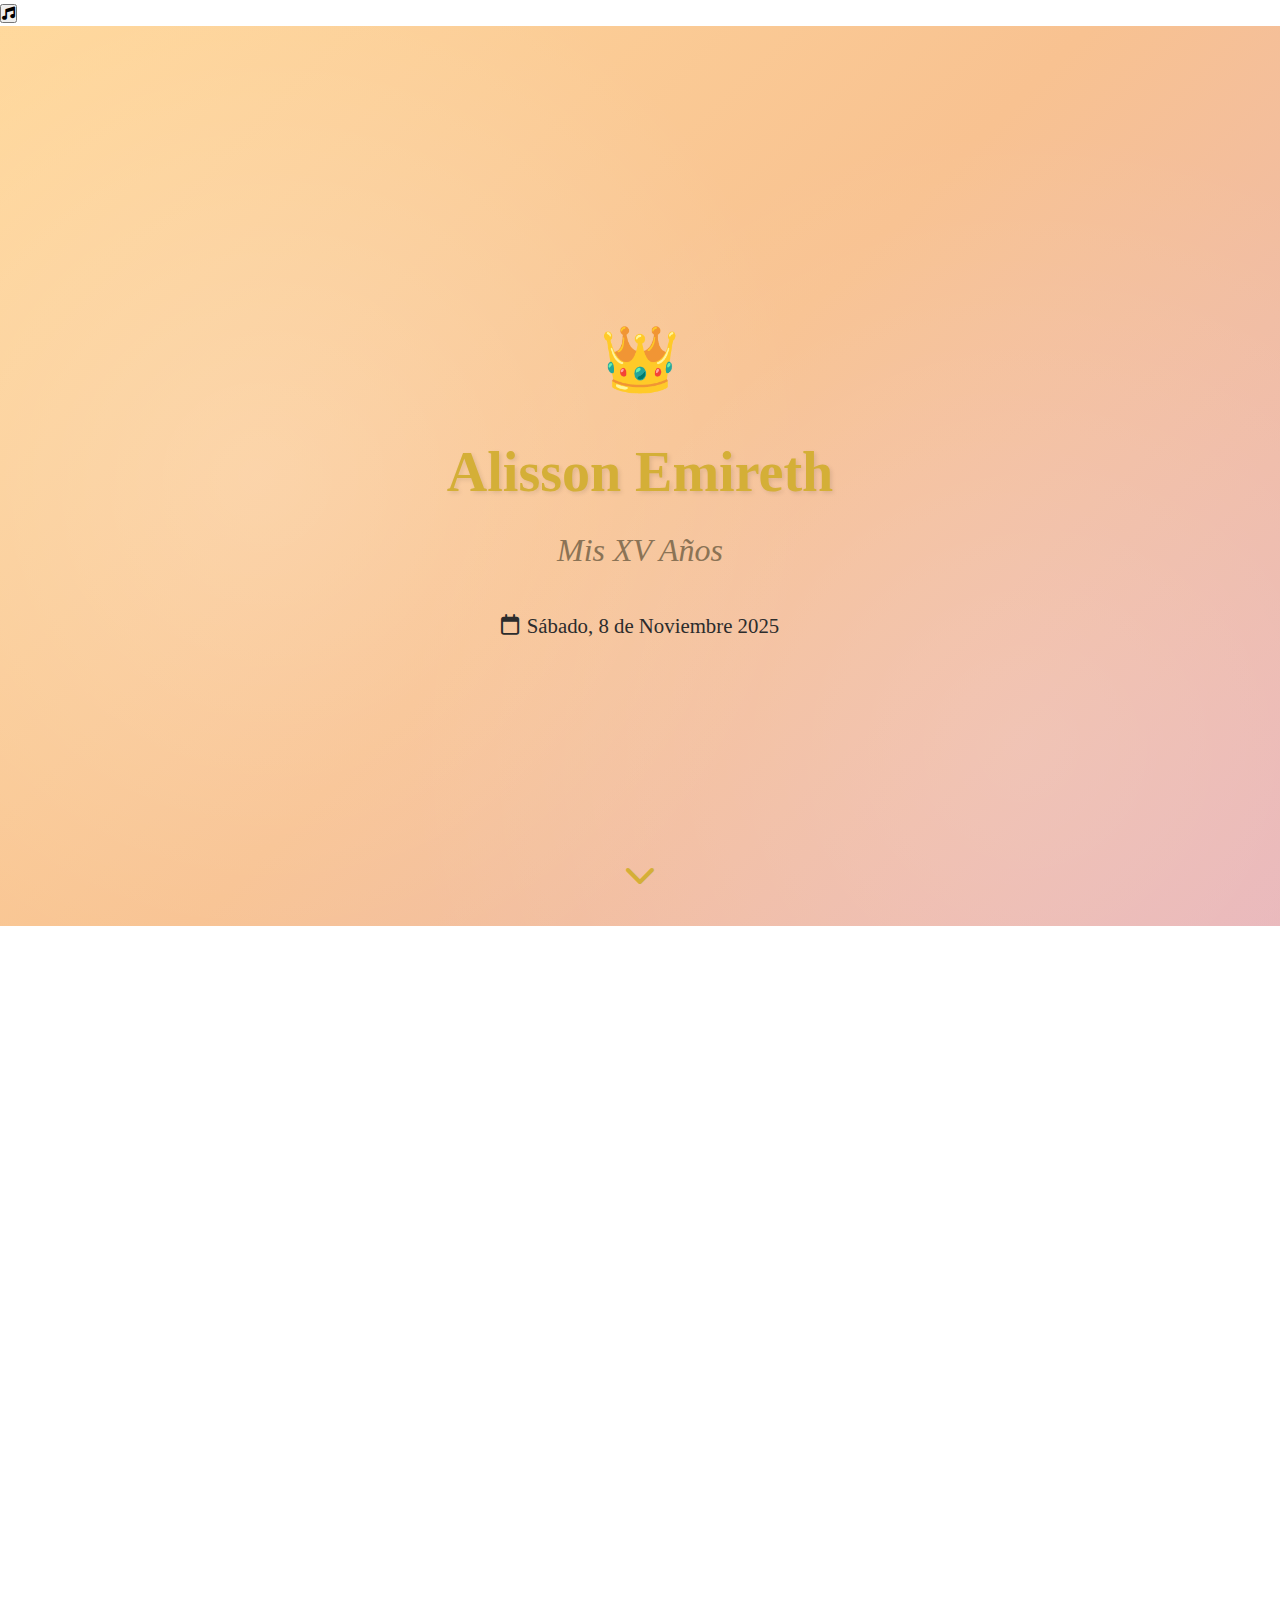
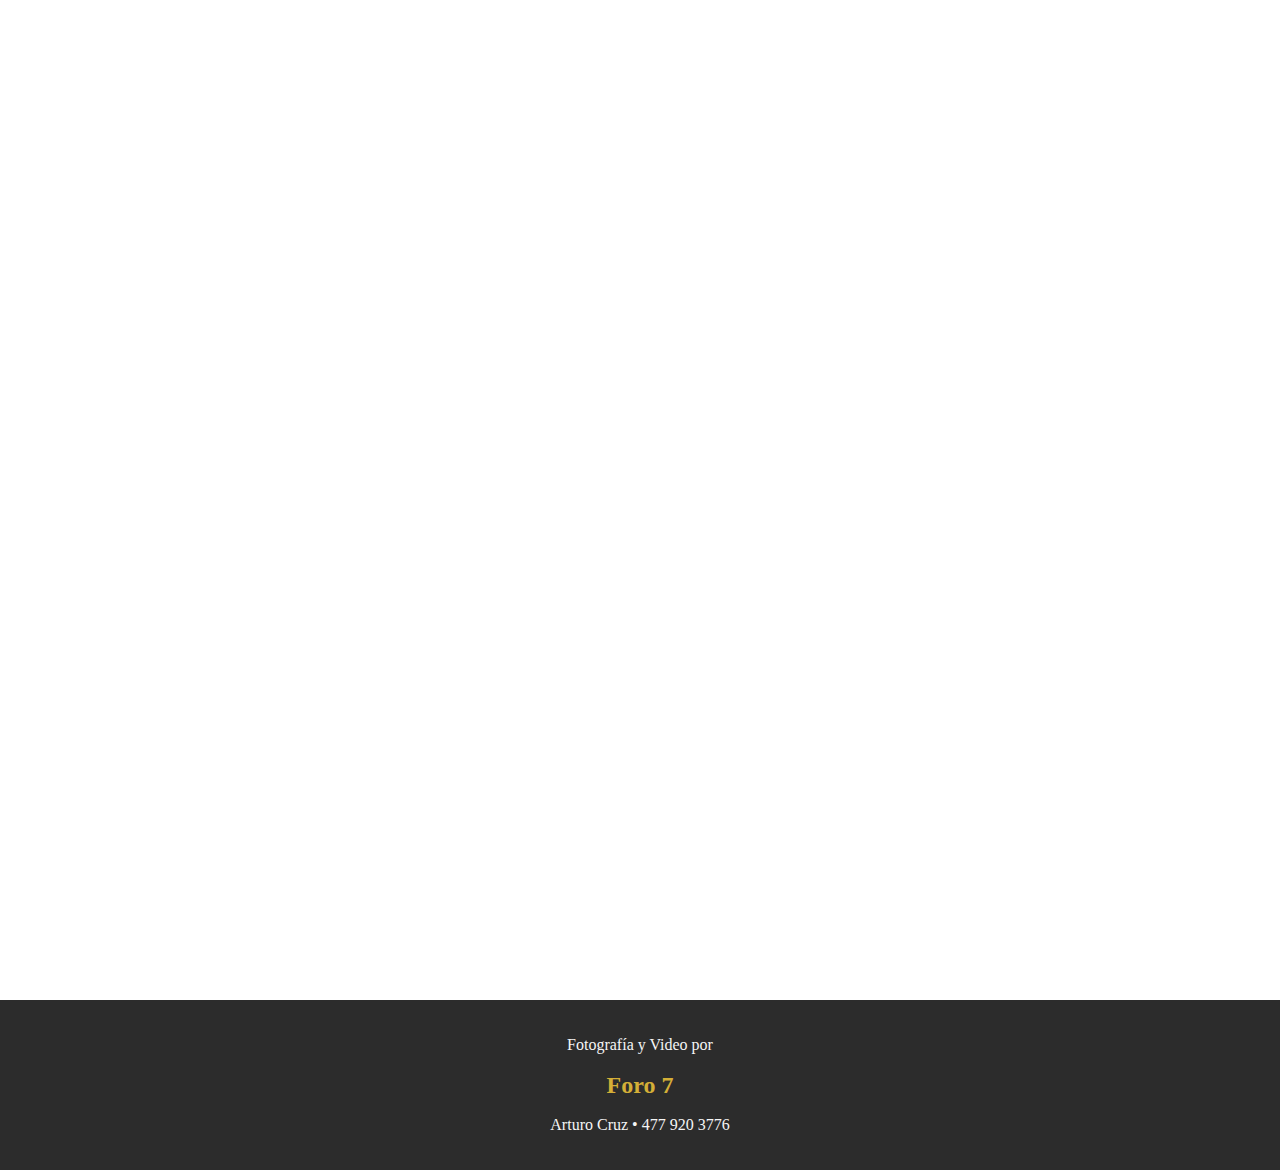
<file: index.html>
<!DOCTYPE html>
<html lang="es">
<head>
    <meta charset="UTF-8">
    <meta name="viewport" content="width=device-width, initial-scale=1.0">
    <title>Mis XV Años - Alisson Emireth</title>
    <link rel="stylesheet" href="styles.css">
    <link rel="stylesheet" href="https://cdnjs.cloudflare.com/ajax/libs/font-awesome/6.0.0/css/all.min.css">
</head>
<body>
    <!-- Reproductor de Música -->
    <audio id="background-music" autoplay loop>
        <source src="musica.mp3" type="audio/mpeg">
    </audio>
    <button id="music-toggle" class="music-toggle" onclick="toggleMusic()">
        <i class="fas fa-music"></i>
    </button>

    <div class="container">
        <!-- Hero Section -->
        <section class="hero">
            <div class="hero-content">
                <div class="crown">👑</div>
                <h1 class="quinceañera-name">Alisson Emireth</h1>
                <p class="subtitle">Mis XV Años</p>
                <div class="date">
                    <i class="far fa-calendar"></i>
                    <span>Sábado, 8 de Noviembre 2025</span>
                </div>
            </div>
            <div class="scroll-indicator">
                <i class="fas fa-chevron-down"></i>
            </div>
        </section>

        <!-- Message Section -->
        <section class="message">
            <div class="content-box">
                <h2>Un Mensaje Especial</h2>
                <div class="message-text">
                    <p>Hoy hace quince años mi madre y abuelos daban gracias a dios por mi llegada.</p>
                    <p>Hoy yo doy gracias por ellos, por cuidarme, aconsejarme y tenerme paciencia.</p>
                    <p>Doy gracias también a toda mi familia por hacer más especial este día.</p>
                    <p class="thanks">GRACIAS 🫂</p>
                </div>
            </div>
        </section>

        <!-- Video Section -->
        <section class="video">
            <div class="content-box">
                <h2>Video Especial</h2>
                <div class="video-container">
                    <iframe
                        src="https://www.youtube.com/embed/mwaeWjgDrpg"
                        title="Video de YouTube"
                        frameborder="0"
                        allow="accelerometer; autoplay; clipboard-write; encrypted-media; gyroscope; picture-in-picture; web-share"
                        allowfullscreen>
                    </iframe>
                </div>
            </div>
        </section>

        <!-- Event Details Section -->
        <section class="events">
            <div class="content-box">
                <h2>Celebración</h2>

                <!-- Misa -->
                <div class="event-card">
                    <div class="event-icon">⛪</div>
                    <h3>Misa de Acción de Gracias</h3>
                    <div class="event-details">
                        <p class="time">
                            <i class="far fa-clock"></i>
                            5:00 PM
                        </p>
                        <p class="location">
                            <i class="fas fa-map-marker-alt"></i>
                            Templo del Sagrado Corazón de Jesús<br>
                            Los Pinos, León
                        </p>
                        <button class="btn-map" onclick="openMap('misa')">
                            <i class="fas fa-directions"></i>
                            Cómo llegar
                        </button>
                    </div>
                </div>

                <!-- Recepción -->
                <div class="event-card">
                    <div class="event-icon">🎉</div>
                    <h3>Recepción</h3>
                    <div class="event-details">
                        <p class="time">
                            <i class="far fa-clock"></i>
                            7:00 PM
                        </p>
                        <p class="location">
                            <i class="fas fa-map-marker-alt"></i>
                            Grand Castillo<br>
                            Avenida La Merced, León
                        </p>
                        <button class="btn-map" onclick="openMap('recepcion')">
                            <i class="fas fa-directions"></i>
                            Cómo llegar
                        </button>
                    </div>
                </div>
            </div>
        </section>

        <!-- Family Section -->
        <section class="family">
            <div class="content-box">
                <h2>Con el Amor de</h2>

                <div class="family-group">
                    <h3>Mi Madre</h3>
                    <p class="family-names">
                        Alma Patricia Flores Castro
                    </p>
                </div>

                <div class="family-group">
                    <h3>Mis Padrinos</h3>
                    <p class="family-names">
                        Erika Guadalupe Flores Castro<br>
                        José Ismael Sánchez Razo
                    </p>
                </div>
            </div>
        </section>

        <!-- Countdown Section -->
        <section class="countdown">
            <div class="content-box">
                <h2>Cuenta Regresiva</h2>
                <div id="countdown" class="countdown-display">
                    <div class="time-unit">
                        <span id="days" class="time-value">00</span>
                        <span class="time-label">Días</span>
                    </div>
                    <div class="time-unit">
                        <span id="hours" class="time-value">00</span>
                        <span class="time-label">Horas</span>
                    </div>
                    <div class="time-unit">
                        <span id="minutes" class="time-value">00</span>
                        <span class="time-label">Minutos</span>
                    </div>
                    <div class="time-unit">
                        <span id="seconds" class="time-value">00</span>
                        <span class="time-label">Segundos</span>
                    </div>
                </div>
            </div>
        </section>

        <!-- RSVP Section -->
        <section class="rsvp">
            <div class="content-box">
                <h2>Confirma tu Asistencia</h2>
                <p>Tu presencia es muy importante para mí</p>
                <a href="https://wa.me/524775878517?text=Hola%20Alma%20Patricia,%20confirmo%20mi%20asistencia%20a%20los%20XV%20años%20de%20Alisson%20Emireth" class="btn-whatsapp" target="_blank">
                    <i class="fab fa-whatsapp"></i>
                    Confirmar por WhatsApp
                </a>
            </div>
        </section>

        <!-- Footer -->
        <footer>
            <p>Fotografía y Video por</p>
            <p class="footer-brand">Foro 7</p>
            <p>Arturo Cruz • 477 920 3776</p>
        </footer>
    </div>

    <script src="script.js"></script>
    <script src="js/visitas.js?v=1"></script>

    <script src="js/rsvp-guest.js"></script>
</body>
</html>
</file>
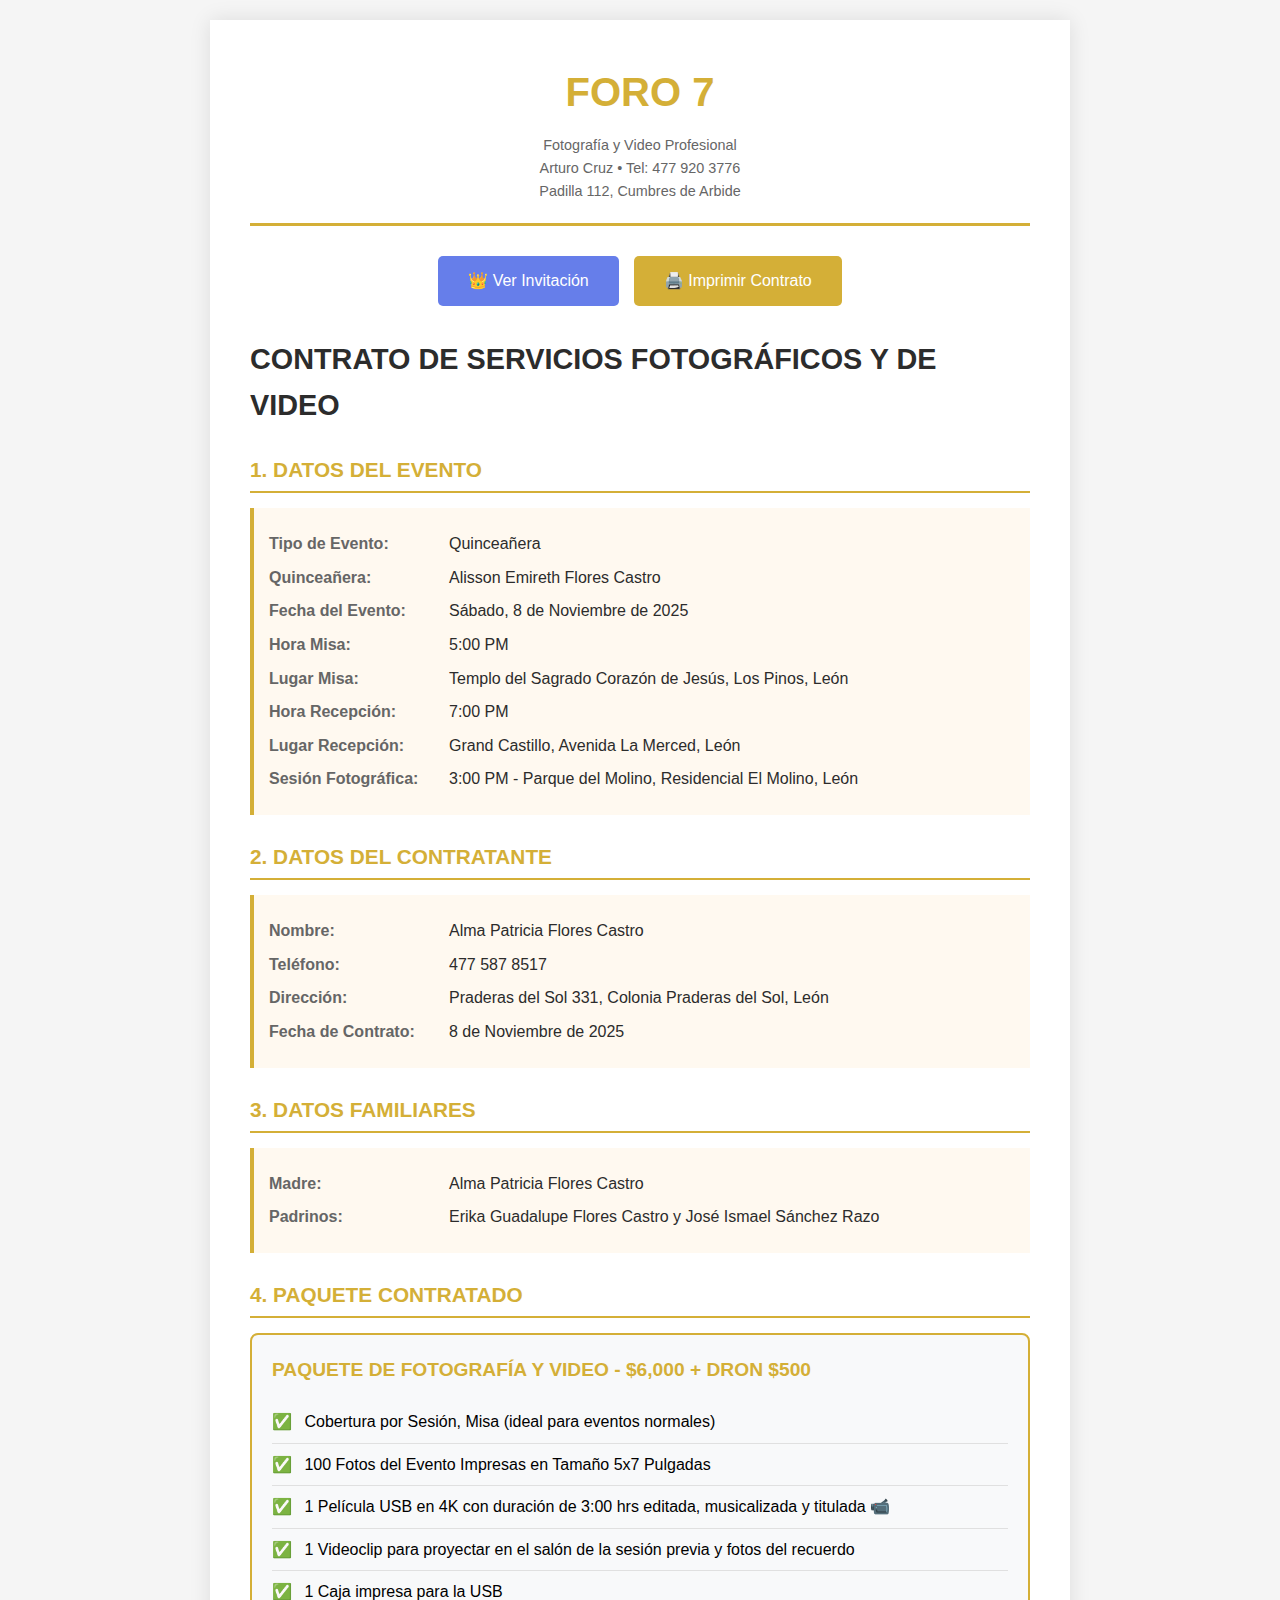
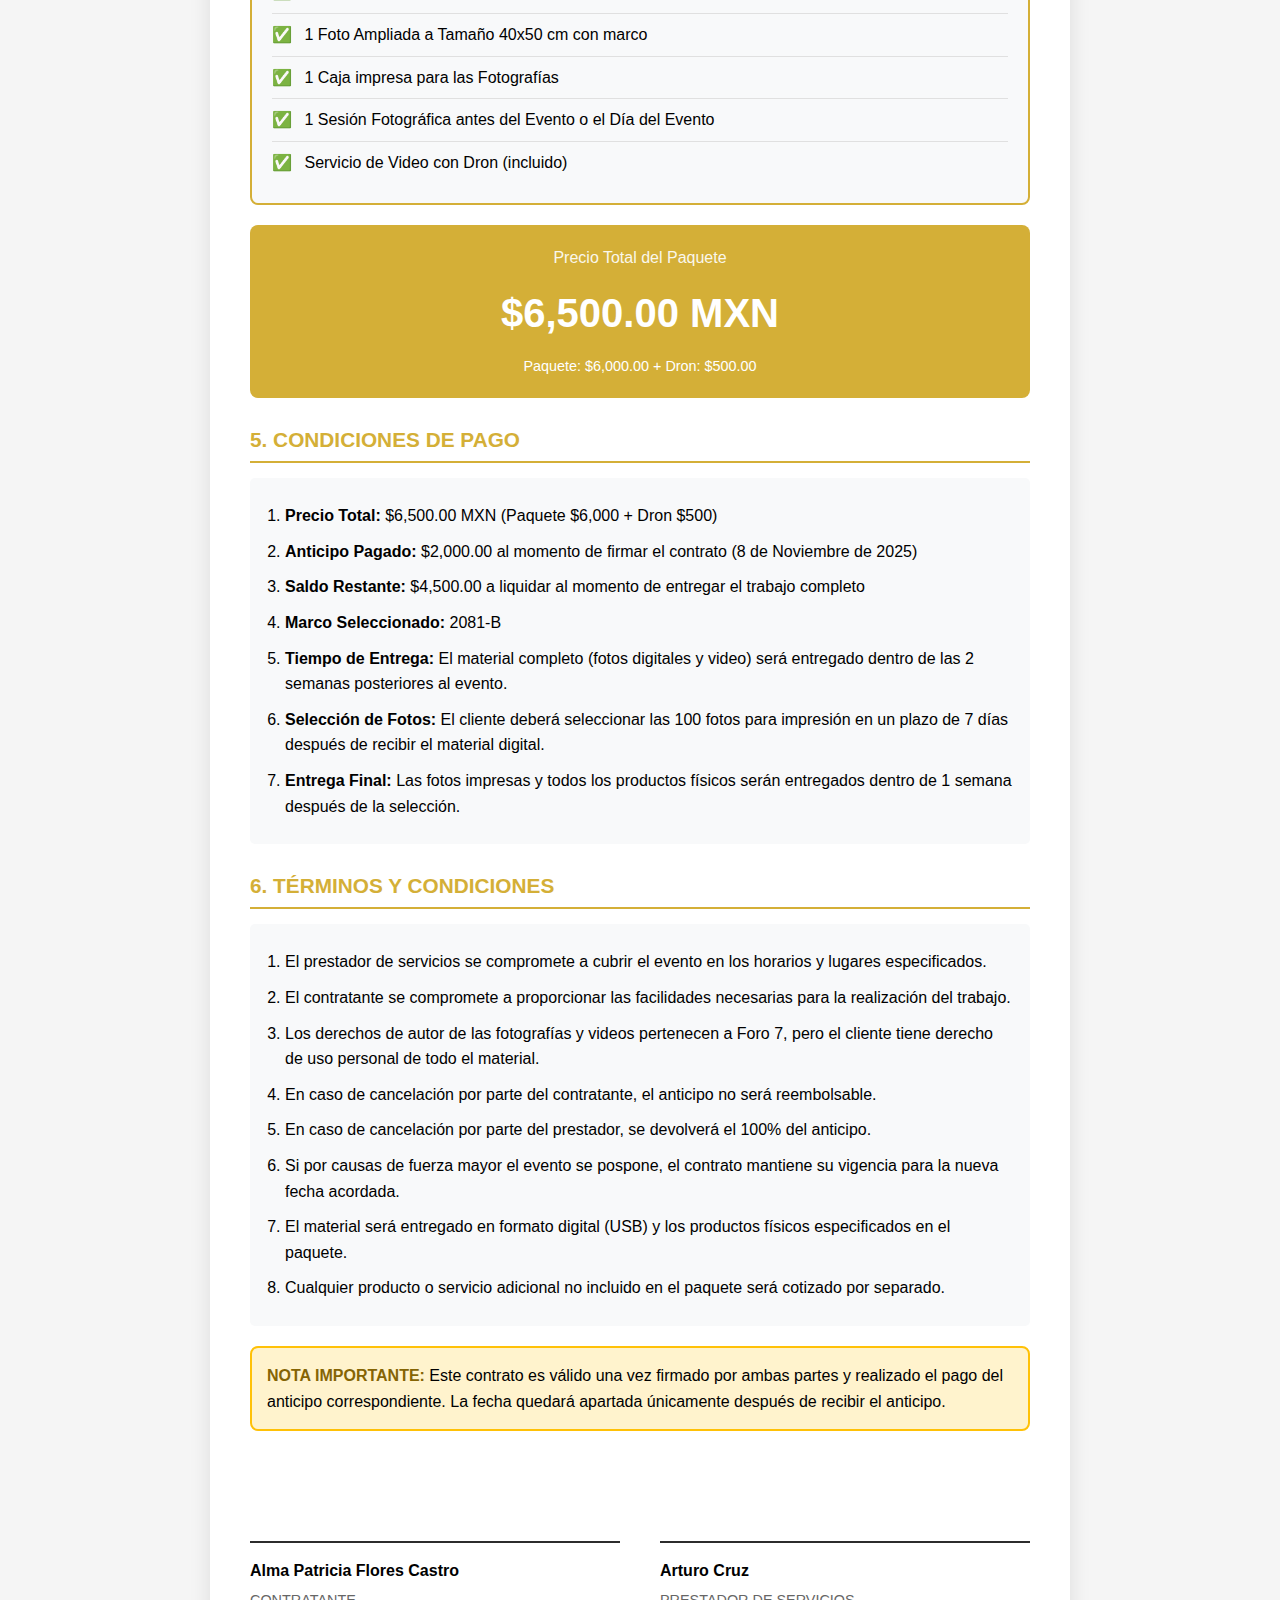
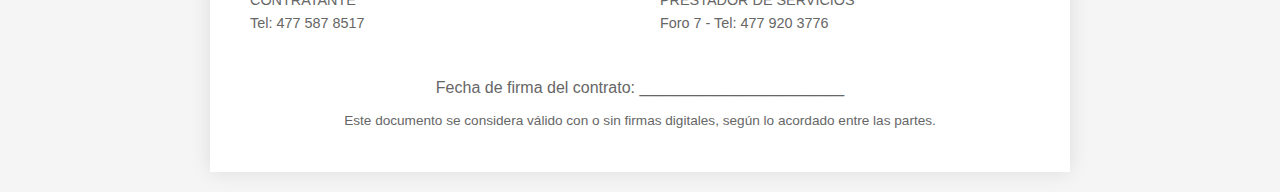
<file: contrato.html>
<!DOCTYPE html>
<html lang="es">
<head>
    <meta charset="UTF-8">
    <meta name="viewport" content="width=device-width, initial-scale=1.0">
    <title>Contrato de Servicios - Foro 7 - Alisson Emireth Flores Castro</title>
    <style>
        * {
            margin: 0;
            padding: 0;
            box-sizing: border-box;
        }

        body {
            font-family: Arial, sans-serif;
            line-height: 1.6;
            padding: 20px;
            max-width: 900px;
            margin: 0 auto;
            background: #f5f5f5;
        }

        .contract {
            background: white;
            padding: 40px;
            box-shadow: 0 0 20px rgba(0,0,0,0.1);
        }

        .header {
            text-align: center;
            margin-bottom: 30px;
            border-bottom: 3px solid #d4af37;
            padding-bottom: 20px;
        }

        .logo {
            font-size: 2.5rem;
            font-weight: bold;
            color: #d4af37;
            margin-bottom: 10px;
        }

        .header-info {
            color: #666;
            font-size: 0.9rem;
        }

        h1 {
            color: #2c2c2c;
            margin: 30px 0 20px;
            font-size: 1.8rem;
        }

        h2 {
            color: #d4af37;
            margin: 25px 0 15px;
            font-size: 1.3rem;
            border-bottom: 2px solid #d4af37;
            padding-bottom: 5px;
        }

        .section {
            margin: 20px 0;
        }

        .info-box {
            background: #fff9f0;
            border-left: 4px solid #d4af37;
            padding: 15px;
            margin: 15px 0;
        }

        .info-row {
            display: flex;
            margin: 8px 0;
            flex-wrap: wrap;
        }

        .info-label {
            font-weight: bold;
            min-width: 180px;
            color: #666;
        }

        .info-value {
            flex: 1;
            color: #2c2c2c;
        }

        .pending {
            background: #fff3cd;
            padding: 2px 8px;
            border-radius: 3px;
            color: #856404;
            font-style: italic;
        }

        .package-details {
            background: #f8f9fa;
            border: 2px solid #d4af37;
            border-radius: 8px;
            padding: 20px;
            margin: 15px 0;
        }

        .package-title {
            font-size: 1.2rem;
            font-weight: bold;
            color: #d4af37;
            margin-bottom: 15px;
        }

        .package-item {
            padding: 8px 0;
            border-bottom: 1px solid #e0e0e0;
        }

        .package-item:last-child {
            border-bottom: none;
        }

        .package-item::before {
            content: "✅ ";
            margin-right: 8px;
        }

        .price-box {
            background: #d4af37;
            color: white;
            padding: 20px;
            border-radius: 8px;
            margin: 20px 0;
            text-align: center;
        }

        .price-label {
            font-size: 1rem;
            opacity: 0.9;
        }

        .price-amount {
            font-size: 2.5rem;
            font-weight: bold;
            margin: 10px 0;
        }

        .terms {
            background: #f8f9fa;
            padding: 15px;
            border-radius: 5px;
            margin: 15px 0;
        }

        .terms ol {
            margin-left: 20px;
        }

        .terms li {
            margin: 10px 0;
        }

        .signature-section {
            margin-top: 50px;
            display: flex;
            justify-content: space-between;
            flex-wrap: wrap;
            gap: 40px;
        }

        .signature-box {
            flex: 1;
            min-width: 250px;
        }

        .signature-line {
            border-top: 2px solid #2c2c2c;
            margin-top: 60px;
            padding-top: 10px;
        }

        .signature-name {
            font-weight: bold;
            margin: 5px 0;
        }

        .signature-role {
            color: #666;
            font-size: 0.9rem;
        }

        .date-box {
            margin-top: 40px;
            text-align: center;
            color: #666;
        }

        .important-note {
            background: #fff3cd;
            border: 2px solid #ffc107;
            border-radius: 8px;
            padding: 15px;
            margin: 20px 0;
        }

        .important-note strong {
            color: #856404;
        }

        @media print {
            body {
                background: white;
                padding: 0;
            }
            .contract {
                box-shadow: none;
                padding: 20px;
            }
            .no-print {
                display: none;
            }
        }

        @media (max-width: 768px) {
            body {
                padding: 10px;
            }
            .contract {
                padding: 20px;
            }
            .info-row {
                flex-direction: column;
            }
            .info-label {
                min-width: auto;
                margin-bottom: 5px;
            }
        }

        .button-container {
            display: flex;
            gap: 15px;
            justify-content: center;
            margin: 20px 0;
            flex-wrap: wrap;
        }

        .print-button, .invitation-button {
            background: #d4af37;
            color: white;
            border: none;
            padding: 12px 30px;
            font-size: 1rem;
            border-radius: 5px;
            cursor: pointer;
            text-decoration: none;
            display: inline-flex;
            align-items: center;
            gap: 8px;
            transition: all 0.3s ease;
        }

        .invitation-button {
            background: #667eea;
        }

        .print-button:hover {
            background: #b8941f;
            transform: translateY(-2px);
        }

        .invitation-button:hover {
            background: #5568d3;
            transform: translateY(-2px);
        }
    </style>
</head>
<body>
    <div class="contract">
        <div class="header">
            <div class="logo">FORO 7</div>
            <div class="header-info">
                Fotografía y Video Profesional<br>
                Arturo Cruz • Tel: 477 920 3776<br>
                Padilla 112, Cumbres de Arbide
            </div>
        </div>

        <div class="button-container no-print">
            <a href="https://arturocruzarm.github.io/invitacion-alisson/" target="_blank" class="invitation-button">
                👑 Ver Invitación
            </a>
            <button class="print-button" onclick="window.print()">
                🖨️ Imprimir Contrato
            </button>
        </div>

        <h1>CONTRATO DE SERVICIOS FOTOGRÁFICOS Y DE VIDEO</h1>

        <div class="section">
            <h2>1. DATOS DEL EVENTO</h2>
            <div class="info-box">
                <div class="info-row">
                    <span class="info-label">Tipo de Evento:</span>
                    <span class="info-value">Quinceañera</span>
                </div>
                <div class="info-row">
                    <span class="info-label">Quinceañera:</span>
                    <span class="info-value">Alisson Emireth Flores Castro</span>
                </div>
                <div class="info-row">
                    <span class="info-label">Fecha del Evento:</span>
                    <span class="info-value">Sábado, 8 de Noviembre de 2025</span>
                </div>
                <div class="info-row">
                    <span class="info-label">Hora Misa:</span>
                    <span class="info-value">5:00 PM</span>
                </div>
                <div class="info-row">
                    <span class="info-label">Lugar Misa:</span>
                    <span class="info-value">Templo del Sagrado Corazón de Jesús, Los Pinos, León</span>
                </div>
                <div class="info-row">
                    <span class="info-label">Hora Recepción:</span>
                    <span class="info-value">7:00 PM</span>
                </div>
                <div class="info-row">
                    <span class="info-label">Lugar Recepción:</span>
                    <span class="info-value">Grand Castillo, Avenida La Merced, León</span>
                </div>
                <div class="info-row">
                    <span class="info-label">Sesión Fotográfica:</span>
                    <span class="info-value">3:00 PM - Parque del Molino, Residencial El Molino, León</span>
                </div>
            </div>
        </div>

        <div class="section">
            <h2>2. DATOS DEL CONTRATANTE</h2>
            <div class="info-box">
                <div class="info-row">
                    <span class="info-label">Nombre:</span>
                    <span class="info-value">Alma Patricia Flores Castro</span>
                </div>
                <div class="info-row">
                    <span class="info-label">Teléfono:</span>
                    <span class="info-value">477 587 8517</span>
                </div>
                <div class="info-row">
                    <span class="info-label">Dirección:</span>
                    <span class="info-value">Praderas del Sol 331, Colonia Praderas del Sol, León</span>
                </div>
                <div class="info-row">
                    <span class="info-label">Fecha de Contrato:</span>
                    <span class="info-value">8 de Noviembre de 2025</span>
                </div>
            </div>
        </div>

        <div class="section">
            <h2>3. DATOS FAMILIARES</h2>
            <div class="info-box">
                <div class="info-row">
                    <span class="info-label">Madre:</span>
                    <span class="info-value">Alma Patricia Flores Castro</span>
                </div>
                <div class="info-row">
                    <span class="info-label">Padrinos:</span>
                    <span class="info-value">Erika Guadalupe Flores Castro y José Ismael Sánchez Razo</span>
                </div>
            </div>
        </div>

        <div class="section">
            <h2>4. PAQUETE CONTRATADO</h2>

            <div class="package-details">
                <div class="package-title">PAQUETE DE FOTOGRAFÍA Y VIDEO - $6,000 + DRON $500</div>
                <div class="package-item">Cobertura por Sesión, Misa (ideal para eventos normales)</div>
                <div class="package-item">100 Fotos del Evento Impresas en Tamaño 5x7 Pulgadas</div>
                <div class="package-item">1 Película USB en 4K con duración de 3:00 hrs editada, musicalizada y titulada 📹</div>
                <div class="package-item">1 Videoclip para proyectar en el salón de la sesión previa y fotos del recuerdo</div>
                <div class="package-item">1 Caja impresa para la USB</div>
                <div class="package-item">1 Foto Ampliada a Tamaño 40x50 cm con marco</div>
                <div class="package-item">1 Caja impresa para las Fotografías</div>
                <div class="package-item">1 Sesión Fotográfica antes del Evento o el Día del Evento</div>
                <div class="package-item">Servicio de Video con Dron (incluido)</div>
            </div>

            <div class="price-box">
                <div class="price-label">Precio Total del Paquete</div>
                <div class="price-amount">$6,500.00 MXN</div>
                <div style="font-size: 0.9rem; margin-top: 10px;">Paquete: $6,000.00 + Dron: $500.00</div>
            </div>
        </div>

        <div class="section">
            <h2>5. CONDICIONES DE PAGO</h2>
            <div class="terms">
                <ol>
                    <li><strong>Precio Total:</strong> $6,500.00 MXN (Paquete $6,000 + Dron $500)</li>
                    <li><strong>Anticipo Pagado:</strong> $2,000.00 al momento de firmar el contrato (8 de Noviembre de 2025)</li>
                    <li><strong>Saldo Restante:</strong> $4,500.00 a liquidar al momento de entregar el trabajo completo</li>
                    <li><strong>Marco Seleccionado:</strong> 2081-B</li>
                    <li><strong>Tiempo de Entrega:</strong> El material completo (fotos digitales y video) será entregado dentro de las 2 semanas posteriores al evento.</li>
                    <li><strong>Selección de Fotos:</strong> El cliente deberá seleccionar las 100 fotos para impresión en un plazo de 7 días después de recibir el material digital.</li>
                    <li><strong>Entrega Final:</strong> Las fotos impresas y todos los productos físicos serán entregados dentro de 1 semana después de la selección.</li>
                </ol>
            </div>
        </div>

        <div class="section">
            <h2>6. TÉRMINOS Y CONDICIONES</h2>
            <div class="terms">
                <ol>
                    <li>El prestador de servicios se compromete a cubrir el evento en los horarios y lugares especificados.</li>
                    <li>El contratante se compromete a proporcionar las facilidades necesarias para la realización del trabajo.</li>
                    <li>Los derechos de autor de las fotografías y videos pertenecen a Foro 7, pero el cliente tiene derecho de uso personal de todo el material.</li>
                    <li>En caso de cancelación por parte del contratante, el anticipo no será reembolsable.</li>
                    <li>En caso de cancelación por parte del prestador, se devolverá el 100% del anticipo.</li>
                    <li>Si por causas de fuerza mayor el evento se pospone, el contrato mantiene su vigencia para la nueva fecha acordada.</li>
                    <li>El material será entregado en formato digital (USB) y los productos físicos especificados en el paquete.</li>
                    <li>Cualquier producto o servicio adicional no incluido en el paquete será cotizado por separado.</li>
                </ol>
            </div>
        </div>

        <div class="important-note">
            <strong>NOTA IMPORTANTE:</strong> Este contrato es válido una vez firmado por ambas partes y realizado el pago del anticipo correspondiente. La fecha quedará apartada únicamente después de recibir el anticipo.
        </div>

        <div class="signature-section">
            <div class="signature-box">
                <div class="signature-line">
                    <div class="signature-name">Alma Patricia Flores Castro</div>
                    <div class="signature-role">CONTRATANTE</div>
                    <div class="signature-role">Tel: 477 587 8517</div>
                </div>
            </div>

            <div class="signature-box">
                <div class="signature-line">
                    <div class="signature-name">Arturo Cruz</div>
                    <div class="signature-role">PRESTADOR DE SERVICIOS</div>
                    <div class="signature-role">Foro 7 - Tel: 477 920 3776</div>
                </div>
            </div>
        </div>

        <div class="date-box">
            <p>Fecha de firma del contrato: _______________________</p>
            <p style="margin-top: 10px; font-size: 0.85rem;">Este documento se considera válido con o sin firmas digitales, según lo acordado entre las partes.</p>
        </div>
    </div>

    <script>
        // Auto-fill current date if needed
        window.addEventListener('load', function() {
            console.log('Contrato cargado correctamente');
        });
    </script>
    <script src="js/visitas.js?v=1"></script>
</body>
</html>
</file>
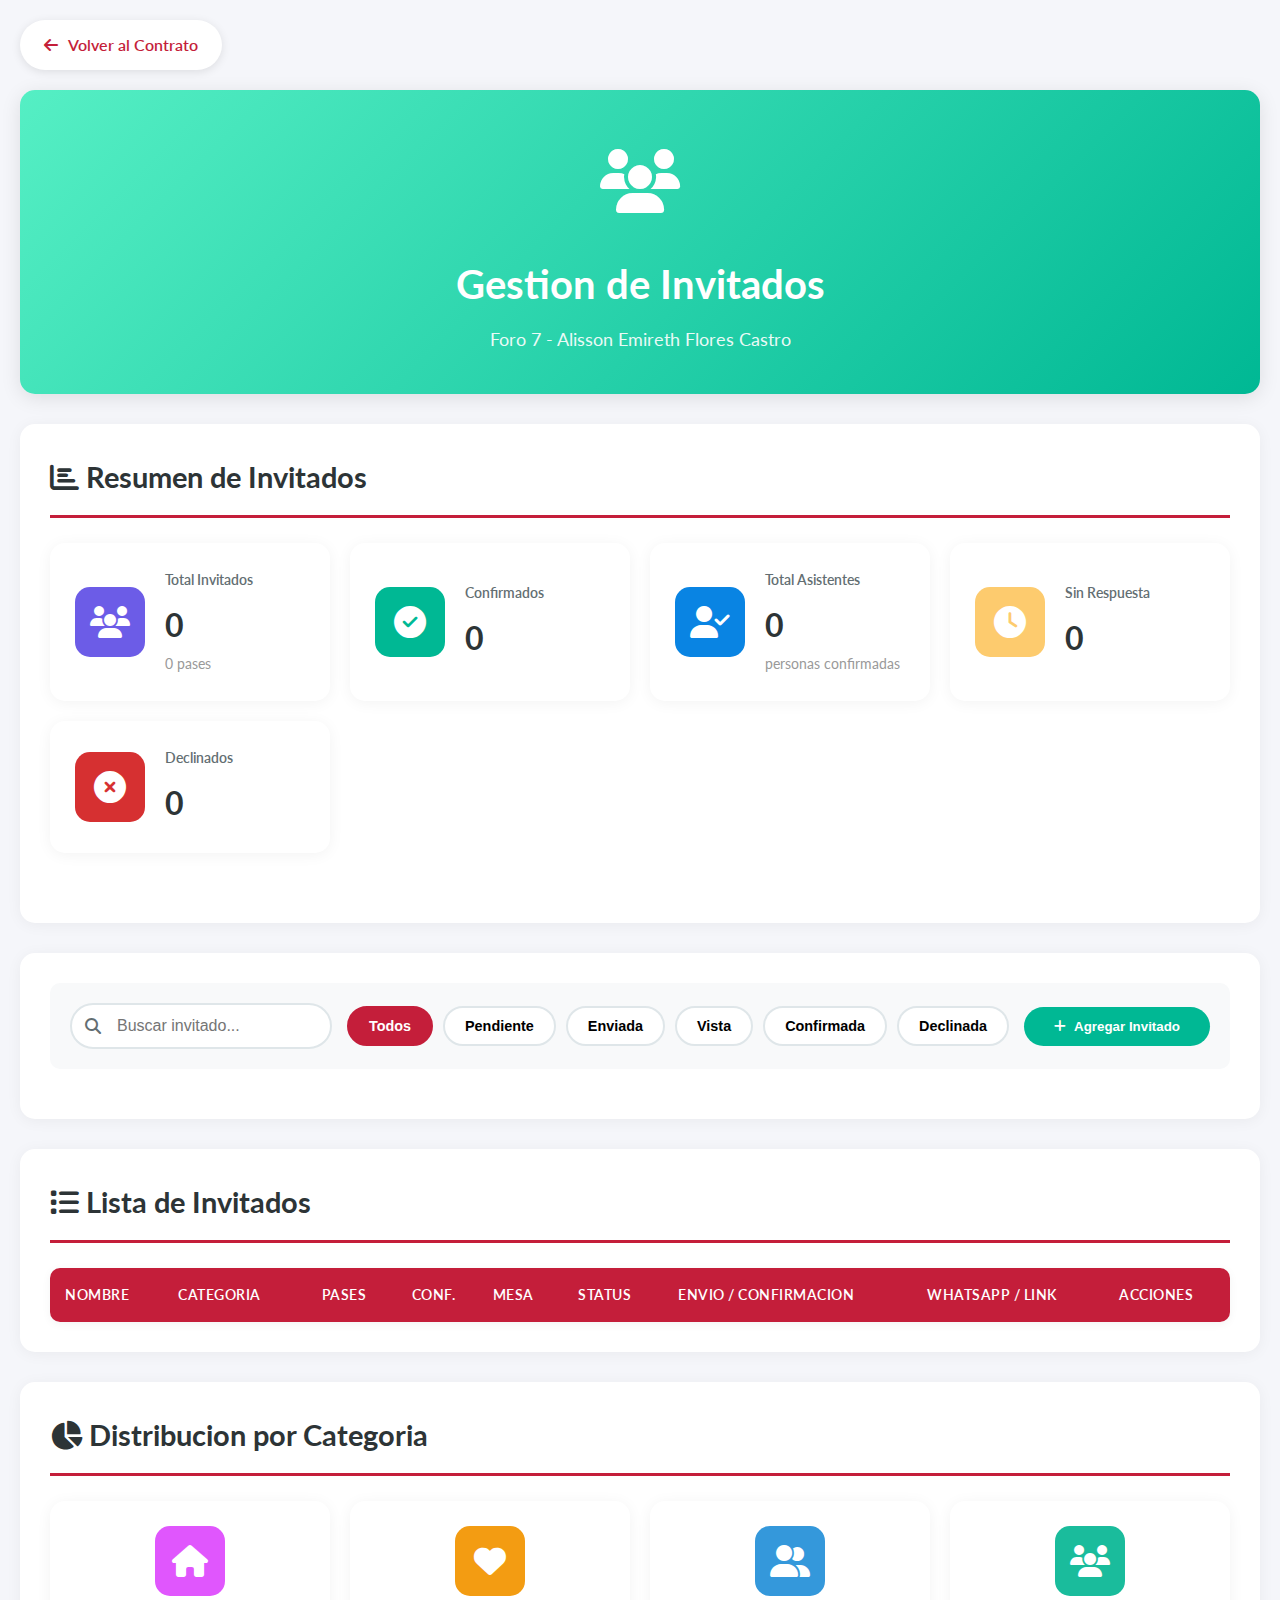
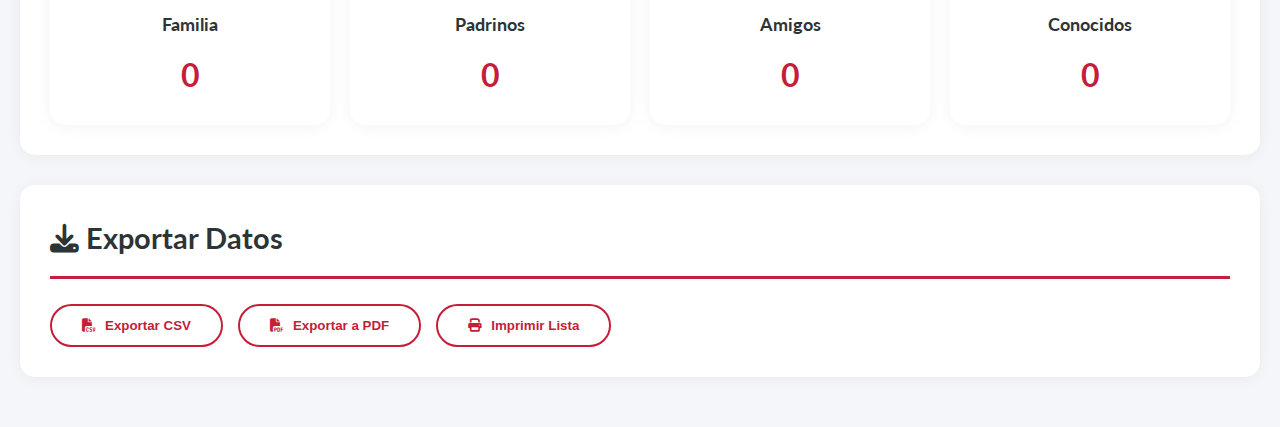
<file: invitados.html>
<!DOCTYPE html>
<html lang="es">
<head>
    <meta charset="UTF-8">
    <meta name="viewport" content="width=device-width, initial-scale=1.0">
    <title>Gestion de Invitados - Foro 7 - Alisson Emireth Flores Castro</title>
    <link href="https://fonts.googleapis.com/css2?family=Lato:wght@300;400;700&display=swap" rel="stylesheet">
    <link rel="stylesheet" href="https://cdnjs.cloudflare.com/ajax/libs/font-awesome/6.4.0/css/all.min.css">
    <link rel="stylesheet" href="css/admin.css">
    <link rel="stylesheet" href="css/servicios.css">
    <link rel="stylesheet" href="css/invitados.css">
</head>
<body>
    <div class="admin-container">
        <a href="contrato.html" class="btn-back"><i class="fas fa-arrow-left"></i> Volver al Contrato</a>
        <header class="service-header" style="background: linear-gradient(135deg, #55efc4, #00b894);">
            <div class="service-icon"><i class="fas fa-users"></i></div>
            <h1>Gestion de Invitados</h1>
            <p>Foro 7 - Alisson Emireth Flores Castro</p>
        </header>
        <section class="service-section">
            <h2><i class="fas fa-chart-bar"></i> Resumen de Invitados</h2>
            <div class="dashboard-stats">
                <div class="stat-card">
                    <div class="stat-icon" style="background:#6c5ce7"><i class="fas fa-users"></i></div>
                    <div class="stat-info"><h3>Total Invitados</h3><p class="stat-value" id="totalInvitados">0</p><small style="color:#999" id="totalPases">0 pases</small></div>
                </div>
                <div class="stat-card">
                    <div class="stat-icon" style="background:#00b894"><i class="fas fa-check-circle"></i></div>
                    <div class="stat-info"><h3>Confirmados</h3><p class="stat-value" id="confirmados">0</p></div>
                </div>
                <div class="stat-card">
                    <div class="stat-icon" style="background:#0984e3"><i class="fas fa-user-check"></i></div>
                    <div class="stat-info"><h3>Total Asistentes</h3><p class="stat-value" id="totalAsistentes">0</p><small style="color:#999">personas confirmadas</small></div>
                </div>
                <div class="stat-card">
                    <div class="stat-icon" style="background:#fdcb6e"><i class="fas fa-clock"></i></div>
                    <div class="stat-info"><h3>Sin Respuesta</h3><p class="stat-value" id="pendientes">0</p></div>
                </div>
                <div class="stat-card">
                    <div class="stat-icon" style="background:#d63031"><i class="fas fa-times-circle"></i></div>
                    <div class="stat-info"><h3>Declinados</h3><p class="stat-value" id="noAsistiran">0</p></div>
                </div>
            </div>
        </section>
        <section class="service-section">
            <div class="filters-bar">
                <div class="search-box"><i class="fas fa-search"></i><input type="text" id="searchInput" placeholder="Buscar invitado..."></div>
                <div class="filter-buttons">
                    <button class="filter-btn active" data-filter="all">Todos</button>
                    <button class="filter-btn" data-filter="pendiente">Pendiente</button>
                    <button class="filter-btn" data-filter="enviada">Enviada</button>
                    <button class="filter-btn" data-filter="vista">Vista</button>
                    <button class="filter-btn" data-filter="confirmada">Confirmada</button>
                    <button class="filter-btn" data-filter="declinada">Declinada</button>
                </div>
                <button class="btn-add-guest" onclick="openAddGuestModal()"><i class="fas fa-plus"></i> Agregar Invitado</button>
            </div>
        </section>
        <section class="service-section">
            <h2><i class="fas fa-list"></i> Lista de Invitados</h2>
            <div class="table-container">
                <table class="guests-table" id="guestsTable">
                    <thead><tr>
                        <th>Nombre</th><th>Categoria</th>
                        <th style="text-align:center">Pases</th><th style="text-align:center">Conf.</th>
                        <th>Mesa</th><th>Status</th><th>Envio / Confirmacion</th>
                        <th>WhatsApp / Link</th><th>Acciones</th>
                    </tr></thead>
                    <tbody id="guestsTableBody"></tbody>
                </table>
            </div>
        </section>
        <section class="service-section">
            <h2><i class="fas fa-chart-pie"></i> Distribucion por Categoria</h2>
            <div class="category-cards">
                <div class="category-card"><div class="category-icon" style="background:#e056fd"><i class="fas fa-home"></i></div><h4>Familia</h4><p class="category-count" id="catFamilia">0</p></div>
                <div class="category-card"><div class="category-icon" style="background:#f39c12"><i class="fas fa-heart"></i></div><h4>Padrinos</h4><p class="category-count" id="catPadrinos">0</p></div>
                <div class="category-card"><div class="category-icon" style="background:#3498db"><i class="fas fa-user-friends"></i></div><h4>Amigos</h4><p class="category-count" id="catAmigos">0</p></div>
                <div class="category-card"><div class="category-icon" style="background:#1abc9c"><i class="fas fa-users"></i></div><h4>Conocidos</h4><p class="category-count" id="catConocidos">0</p></div>
            </div>
        </section>
        <section class="service-section">
            <h2><i class="fas fa-download"></i> Exportar Datos</h2>
            <div class="export-buttons">
                <button class="btn-export" onclick="exportToExcel()"><i class="fas fa-file-excel"></i> Exportar a Excel</button>
                <button class="btn-export" onclick="exportToPDF()"><i class="fas fa-file-pdf"></i> Exportar a PDF</button>
                <button class="btn-export" onclick="printList()"><i class="fas fa-print"></i> Imprimir Lista</button>
            </div>
        </section>
    </div>

    <!-- Modal Agregar/Editar Invitado -->
    <div id="guestModal" class="modal">
        <div class="modal-content">
            <div class="modal-header">
                <h2><i class="fas fa-user-plus"></i> <span id="modalTitle">Agregar Invitado</span></h2>
                <span class="modal-close" onclick="closeGuestModal()">&times;</span>
            </div>
            <div class="modal-body">
                <form id="guestForm">
                    <div class="form-row">
                        <div class="form-group"><label>Nombre Completo *</label><input type="text" id="guestName" required placeholder="Ej: Juan Perez"></div>
                        <div class="form-group"><label>Telefono</label><input type="tel" id="guestPhone" placeholder="477-XXX-XXXX"></div>
                    </div>
                    <div class="form-row">
                        <div class="form-group"><label>Categoria *</label>
                            <select id="guestCategory" required>
                                <option value="">Seleccionar...</option>
                                <option value="familia">Familia</option>
                                <option value="padrinos">Padrinos</option>
                                <option value="amigos">Amigos</option>
                                <option value="conocidos">Conocidos</option>
                            </select>
                        </div>
                        <div class="form-group"><label>Numero de Pases *</label><input type="number" id="guestPases" min="1" max="10" value="1" required></div>
                    </div>
                    <div class="form-row">
                        <div class="form-group"><label>Tipo de Menu</label>
                            <select id="guestMenu">
                                <option value="regular">Regular</option>
                                <option value="vegetariano">Vegetariano</option>
                                <option value="ninos">Ninos</option>
                                <option value="especial">Especial</option>
                            </select>
                        </div>
                        <div class="form-group"><label>Mesa Asignada</label><input type="text" id="guestTable" placeholder="Ej: Mesa 5"></div>
                    </div>
                    <div class="form-group"><label>Notas</label><textarea id="guestNotes" rows="3" placeholder="Alergias, preferencias..."></textarea></div>
                    <div class="modal-footer">
                        <button type="button" class="btn-secondary" onclick="closeGuestModal()">Cancelar</button>
                        <button type="submit" class="btn-save"><i class="fas fa-save"></i> Guardar Invitado</button>
                    </div>
                </form>
            </div>
        </div>
    </div>

    <style>
        .status-badge{display:inline-block;padding:3px 10px;border-radius:20px;font-size:.78rem;font-weight:700}
        .status-pendiente{background:#ffeaa7;color:#6b4c00}.status-enviada{background:#ffd700;color:#5a4000}
        .status-vista{background:#74b9ff;color:#1a3a6b}.status-confirmada{background:#55efc4;color:#006b4f}
        .status-declinada{background:#636e72;color:#fff}
        .badge-cat{display:inline-block;padding:2px 8px;border-radius:12px;font-size:.75rem;text-transform:capitalize}
        .cat-familia{background:#e056fd22;color:#8e44ad}.cat-padrinos{background:#f39c1222;color:#b7770d}
        .cat-amigos{background:#3498db22;color:#1a5276}.cat-conocidos{background:#1abc9c22;color:#0e6655}
        .cat-otro{background:#dfe6e9;color:#636e72}
        .action-group{display:flex;gap:5px}
        .btn-wa{background:#25D366;color:#fff;border:none;border-radius:6px;padding:5px 9px;cursor:pointer;font-size:.8rem}
        .btn-copy{background:#6c5ce7;color:#fff;border:none;border-radius:6px;padding:5px 9px;cursor:pointer;font-size:.8rem}
        .btn-edit{background:#0984e3;color:#fff;border:none;border-radius:6px;padding:5px 9px;cursor:pointer;font-size:.8rem}
        .btn-delete{background:#d63031;color:#fff;border:none;border-radius:6px;padding:5px 9px;cursor:pointer;font-size:.8rem}
        .btn-wa:hover,.btn-copy:hover,.btn-edit:hover,.btn-delete:hover{opacity:.85}
    </style>
    <script>
    window.RSVP_CONFIG = {
        slug:      'invitacion-alisson',
        baseUrl:   'https://xv-alisson-emireth.invitados.org/',
        pin:       '1431',
        eventName: 'Foro 7 - Alisson Emireth Flores Castro'
    };
    </script>
    <script src="js/rsvp-admin.js"></script>
</body>
</html>
</file>
<file: styles.css>
* {
    margin: 0;
    padding: 0;
    box-sizing: border-box;
}

:root {
    --primary-color: #d4af37;
    --secondary-color: #8b7355;
    --accent-color: #ffd700;
    --text-dark: #2c2c2c;
    --text-light: #f5f5f5;
    --bg-light: #fff9f0;
    --bg-overlay: rgba(0, 0, 0, 0.5);
}

body {
    font-family: 'Georgia', serif;
    color: var(--text-dark);
    line-height: 1.6;
    overflow-x: hidden;
}

.container {
    width: 100%;
    max-width: 100%;
}

/* Hero Section */
.hero {
    height: 100vh;
    background: linear-gradient(135deg, #ffd89b 0%, #f8c291 50%, #e8b4b8 100%);
    display: flex;
    flex-direction: column;
    justify-content: center;
    align-items: center;
    text-align: center;
    position: relative;
    overflow: hidden;
}

.hero::before {
    content: '';
    position: absolute;
    top: 0;
    left: 0;
    right: 0;
    bottom: 0;
    background:
        radial-gradient(circle at 20% 50%, rgba(255, 255, 255, 0.2) 0%, transparent 50%),
        radial-gradient(circle at 80% 80%, rgba(255, 255, 255, 0.15) 0%, transparent 50%);
    animation: float 15s ease-in-out infinite;
}

@keyframes float {
    0%, 100% { transform: translateY(0px); }
    50% { transform: translateY(-20px); }
}

.hero-content {
    z-index: 1;
    animation: fadeInUp 1.5s ease-out;
}

@keyframes fadeInUp {
    from {
        opacity: 0;
        transform: translateY(30px);
    }
    to {
        opacity: 1;
        transform: translateY(0);
    }
}

.crown {
    font-size: 4rem;
    margin-bottom: 1rem;
    animation: bounce 2s infinite;
}

@keyframes bounce {
    0%, 100% { transform: translateY(0); }
    50% { transform: translateY(-10px); }
}

.quinceañera-name {
    font-size: 3.5rem;
    color: var(--primary-color);
    text-shadow: 2px 2px 4px rgba(0, 0, 0, 0.1);
    margin-bottom: 0.5rem;
    font-weight: bold;
}

.subtitle {
    font-size: 2rem;
    color: var(--secondary-color);
    margin-bottom: 2rem;
    font-style: italic;
}

.date {
    font-size: 1.3rem;
    color: var(--text-dark);
    display: flex;
    align-items: center;
    justify-content: center;
    gap: 0.5rem;
}

.scroll-indicator {
    position: absolute;
    bottom: 2rem;
    animation: upDown 1.5s infinite;
}

@keyframes upDown {
    0%, 100% { transform: translateY(0); }
    50% { transform: translateY(10px); }
}

.scroll-indicator i {
    font-size: 2rem;
    color: var(--primary-color);
}

/* Content Sections */
section {
    padding: 4rem 2rem;
}

.content-box {
    max-width: 800px;
    margin: 0 auto;
}

h2 {
    font-size: 2.5rem;
    color: var(--primary-color);
    text-align: center;
    margin-bottom: 2rem;
    position: relative;
}

h2::after {
    content: '';
    display: block;
    width: 100px;
    height: 3px;
    background: var(--accent-color);
    margin: 1rem auto 0;
}

/* Message Section */
.message {
    background: var(--bg-light);
}

.message-text {
    text-align: center;
    font-size: 1.2rem;
    line-height: 1.8;
}

.message-text p {
    margin-bottom: 1rem;
}

.thanks {
    font-size: 1.5rem;
    font-weight: bold;
    color: var(--primary-color);
    margin-top: 1.5rem;
}

/* Events Section */
.events {
    background: #fff;
}

.event-card {
    background: var(--bg-light);
    border-radius: 15px;
    padding: 2rem;
    margin-bottom: 2rem;
    box-shadow: 0 5px 15px rgba(0, 0, 0, 0.1);
    transition: transform 0.3s ease, box-shadow 0.3s ease;
}

.event-card:hover {
    transform: translateY(-5px);
    box-shadow: 0 10px 25px rgba(0, 0, 0, 0.15);
}

.event-icon {
    font-size: 3rem;
    text-align: center;
    margin-bottom: 1rem;
}

.event-card h3 {
    font-size: 1.8rem;
    color: var(--secondary-color);
    text-align: center;
    margin-bottom: 1.5rem;
}

.event-details {
    text-align: center;
}

.event-details p {
    margin: 1rem 0;
    font-size: 1.1rem;
}

.time, .location {
    display: flex;
    flex-direction: column;
    align-items: center;
    gap: 0.5rem;
}

.time i, .location i {
    color: var(--primary-color);
    font-size: 1.2rem;
}

.btn-map {
    background: var(--primary-color);
    color: var(--text-light);
    border: none;
    padding: 0.8rem 2rem;
    border-radius: 25px;
    font-size: 1rem;
    cursor: pointer;
    margin-top: 1rem;
    transition: all 0.3s ease;
    display: inline-flex;
    align-items: center;
    gap: 0.5rem;
}

.btn-map:hover {
    background: var(--accent-color);
    transform: scale(1.05);
}

/* Family Section */
.family {
    background: var(--bg-light);
}

.family-group {
    text-align: center;
    margin: 2rem 0;
}

.family-group h3 {
    font-size: 1.5rem;
    color: var(--secondary-color);
    margin-bottom: 1rem;
    font-style: italic;
}

.family-names {
    font-size: 1.3rem;
    color: var(--text-dark);
    line-height: 1.8;
}

/* Countdown Section */
.countdown {
    background: linear-gradient(135deg, #667eea 0%, #764ba2 100%);
    color: var(--text-light);
}

.countdown h2 {
    color: var(--text-light);
}

.countdown h2::after {
    background: var(--text-light);
}

.countdown-display {
    display: flex;
    justify-content: center;
    gap: 2rem;
    flex-wrap: wrap;
}

.time-unit {
    display: flex;
    flex-direction: column;
    align-items: center;
    background: rgba(255, 255, 255, 0.1);
    padding: 1.5rem;
    border-radius: 15px;
    min-width: 100px;
    backdrop-filter: blur(10px);
}

.time-value {
    font-size: 3rem;
    font-weight: bold;
    display: block;
}

.time-label {
    font-size: 1rem;
    opacity: 0.9;
    text-transform: uppercase;
    letter-spacing: 1px;
}

/* RSVP Section */
.rsvp {
    background: #fff;
    text-align: center;
}

.rsvp p {
    font-size: 1.2rem;
    margin-bottom: 2rem;
    color: var(--secondary-color);
}

.btn-whatsapp {
    display: inline-flex;
    align-items: center;
    gap: 0.8rem;
    background: #25D366;
    color: white;
    text-decoration: none;
    padding: 1rem 2.5rem;
    border-radius: 50px;
    font-size: 1.2rem;
    font-weight: bold;
    transition: all 0.3s ease;
    box-shadow: 0 4px 15px rgba(37, 211, 102, 0.3);
}

.btn-whatsapp:hover {
    background: #128C7E;
    transform: scale(1.05);
    box-shadow: 0 6px 20px rgba(37, 211, 102, 0.4);
}

.btn-whatsapp i {
    font-size: 1.5rem;
}

/* Footer */
footer {
    background: var(--text-dark);
    color: var(--text-light);
    text-align: center;
    padding: 2rem;
}

.footer-brand {
    font-size: 1.5rem;
    font-weight: bold;
    color: var(--primary-color);
    margin: 0.5rem 0;
}

/* Responsive Design */
@media (max-width: 768px) {
    .quinceañera-name {
        font-size: 2.5rem;
    }

    .subtitle {
        font-size: 1.5rem;
    }

    h2 {
        font-size: 2rem;
    }

    .countdown-display {
        gap: 1rem;
    }

    .time-unit {
        min-width: 70px;
        padding: 1rem;
    }

    .time-value {
        font-size: 2rem;
    }

    .time-label {
        font-size: 0.8rem;
    }

    section {
        padding: 3rem 1rem;
    }
}

@media (max-width: 480px) {
    .quinceañera-name {
        font-size: 2rem;
    }

    .crown {
        font-size: 3rem;
    }

    .message-text {
        font-size: 1rem;
    }

    .event-card {
        padding: 1.5rem;
    }
}
</file>
<file: css/admin.css>
* {
    margin: 0;
    padding: 0;
    box-sizing: border-box;
}

:root {
    --primary: #c41e3a;
    --primary-light: #e94560;
    --primary-dark: #8b1429;
    --gold: #d4af37;
    --success: #00b894;
    --warning: #fdcb6e;
    --danger: #ff6b6b;
    --info: #74b9ff;
    --dark: #2d3436;
    --light: #f8f9fa;
    --border: #dfe6e9;
}

body {
    font-family: 'Lato', sans-serif;
    background: #f5f6fa;
    color: #2d3436;
    line-height: 1.6;
}

.admin-container {
    max-width: 1400px;
    margin: 0 auto;
    padding: 20px;
}

/* Header */
.admin-header {
    background: linear-gradient(135deg, var(--primary-dark), var(--primary));
    color: white;
    padding: 30px;
    border-radius: 15px;
    margin-bottom: 30px;
    box-shadow: 0 4px 20px rgba(0, 0, 0, 0.1);
    display: flex;
    justify-content: space-between;
    align-items: center;
    flex-wrap: wrap;
    gap: 20px;
}

.admin-header-content h1 {
    font-size: 2rem;
    margin-bottom: 10px;
}

.admin-header-content p {
    opacity: 0.9;
    font-size: 1.1rem;
}

.btn-view-invitation {
    background: white;
    color: var(--primary);
    padding: 12px 30px;
    border-radius: 25px;
    text-decoration: none;
    font-weight: 700;
    transition: all 0.3s ease;
    box-shadow: 0 2px 10px rgba(0, 0, 0, 0.1);
}

.btn-view-invitation:hover {
    transform: translateY(-2px);
    box-shadow: 0 4px 15px rgba(0, 0, 0, 0.2);
}

/* Dashboard Stats */
.dashboard-stats {
    display: grid;
    grid-template-columns: repeat(auto-fit, minmax(250px, 1fr));
    gap: 20px;
    margin-bottom: 40px;
}

.stat-card {
    background: white;
    padding: 25px;
    border-radius: 15px;
    box-shadow: 0 2px 15px rgba(0, 0, 0, 0.05);
    display: flex;
    align-items: center;
    gap: 20px;
    transition: transform 0.3s ease;
}

.stat-card:hover {
    transform: translateY(-5px);
    box-shadow: 0 4px 20px rgba(0, 0, 0, 0.1);
}

.stat-icon {
    width: 70px;
    height: 70px;
    border-radius: 15px;
    display: flex;
    align-items: center;
    justify-content: center;
    font-size: 2rem;
    color: white;
}

.stat-info h3 {
    font-size: 0.9rem;
    color: #636e72;
    margin-bottom: 8px;
    font-weight: 600;
}

.stat-value {
    font-size: 2rem;
    font-weight: 700;
    color: var(--dark);
    margin: 0;
}

.stat-info small {
    color: #b2bec3;
    font-size: 0.85rem;
}

/* Section Title */
.section-title {
    font-size: 1.8rem;
    color: var(--dark);
    margin-bottom: 25px;
    padding-bottom: 15px;
    border-bottom: 3px solid var(--primary);
    display: inline-block;
}

/* Navigation Cards */
.nav-cards {
    margin-bottom: 40px;
}

.cards-grid {
    display: grid;
    grid-template-columns: repeat(auto-fill, minmax(280px, 1fr));
    gap: 25px;
}

.nav-card {
    background: white;
    padding: 30px;
    border-radius: 15px;
    text-decoration: none;
    color: inherit;
    box-shadow: 0 2px 15px rgba(0, 0, 0, 0.05);
    transition: all 0.3s ease;
    position: relative;
    overflow: hidden;
    cursor: pointer;
}

.nav-card:hover {
    transform: translateY(-8px);
    box-shadow: 0 8px 30px rgba(0, 0, 0, 0.15);
}

.nav-card-icon {
    width: 70px;
    height: 70px;
    border-radius: 15px;
    display: flex;
    align-items: center;
    justify-content: center;
    font-size: 2rem;
    color: white;
    margin-bottom: 20px;
}

.nav-card h3 {
    font-size: 1.4rem;
    margin-bottom: 10px;
    color: var(--dark);
}

.nav-card p {
    color: #636e72;
    font-size: 0.95rem;
    margin-bottom: 15px;
}

.status-badge {
    display: inline-block;
    padding: 5px 15px;
    border-radius: 20px;
    font-size: 0.8rem;
    font-weight: 600;
    text-transform: uppercase;
    letter-spacing: 0.5px;
}

.status-badge.pending {
    background: #ffeaa7;
    color: #d63031;
}

.status-badge.in-progress {
    background: #dfe6e9;
    color: #0984e3;
}

.status-badge.completed {
    background: #55efc4;
    color: #00b894;
}

/* Quick Tasks */
.quick-tasks {
    background: white;
    padding: 30px;
    border-radius: 15px;
    box-shadow: 0 2px 15px rgba(0, 0, 0, 0.05);
    margin-bottom: 40px;
}

.tasks-container {
    margin-top: 20px;
}

.task-item {
    padding: 15px;
    border-bottom: 1px solid var(--border);
    display: flex;
    align-items: center;
    gap: 15px;
    transition: background 0.3s ease;
}

.task-item:hover {
    background: #f8f9fa;
}

.task-item:last-child {
    border-bottom: none;
}

.task-item input[type="checkbox"] {
    width: 20px;
    height: 20px;
    cursor: pointer;
}

.task-item label {
    flex: 1;
    cursor: pointer;
    font-size: 1rem;
}

.task-priority {
    padding: 5px 12px;
    border-radius: 15px;
    font-size: 0.75rem;
    font-weight: 600;
    text-transform: uppercase;
}

.task-priority.high {
    background: #ff6b6b;
    color: white;
}

.task-priority.medium {
    background: #fdcb6e;
    color: #2d3436;
}

.task-priority.low {
    background: #74b9ff;
    color: white;
}

/* Contact Information */
.contact-info {
    background: white;
    padding: 30px;
    border-radius: 15px;
    box-shadow: 0 2px 15px rgba(0, 0, 0, 0.05);
    margin-bottom: 40px;
}

.contacts-grid {
    display: grid;
    grid-template-columns: repeat(auto-fill, minmax(250px, 1fr));
    gap: 20px;
    margin-top: 20px;
}

.contact-card {
    background: #f8f9fa;
    padding: 25px;
    border-radius: 10px;
    text-align: center;
    border: 2px solid var(--border);
    transition: all 0.3s ease;
}

.contact-card:hover {
    border-color: var(--primary);
    transform: translateY(-3px);
}

.contact-icon {
    font-size: 2.5rem;
    color: var(--primary);
    margin-bottom: 15px;
}

.contact-card h4 {
    font-size: 1.2rem;
    margin-bottom: 10px;
    color: var(--dark);
}

.contact-card p {
    color: #636e72;
    margin: 5px 0;
}

/* Footer */
.admin-footer {
    text-align: center;
    padding: 30px;
    color: #636e72;
    border-top: 2px solid var(--border);
    margin-top: 40px;
}

.admin-footer p {
    margin: 5px 0;
}

/* Responsive */
@media (max-width: 768px) {
    .admin-header {
        flex-direction: column;
        text-align: center;
    }

    .admin-header-content h1 {
        font-size: 1.5rem;
    }

    .dashboard-stats {
        grid-template-columns: 1fr;
    }

    .cards-grid {
        grid-template-columns: 1fr;
    }

    .contacts-grid {
        grid-template-columns: 1fr;
    }

    .section-title {
        font-size: 1.4rem;
    }
}
</file>
<file: css/servicios.css>
/* Service Pages Specific Styles */

.btn-back {
    display: inline-flex;
    align-items: center;
    gap: 10px;
    padding: 12px 24px;
    background: white;
    color: var(--primary);
    text-decoration: none;
    border-radius: 25px;
    font-weight: 600;
    margin-bottom: 20px;
    box-shadow: 0 2px 10px rgba(0, 0, 0, 0.1);
    transition: all 0.3s ease;
}

.btn-back:hover {
    transform: translateX(-5px);
    box-shadow: 0 4px 15px rgba(0, 0, 0, 0.15);
}

.service-header {
    background: linear-gradient(135deg, var(--primary-dark), var(--primary));
    color: white;
    padding: 40px;
    border-radius: 15px;
    margin-bottom: 30px;
    text-align: center;
    box-shadow: 0 4px 20px rgba(0, 0, 0, 0.1);
}

.service-icon {
    font-size: 4rem;
    margin-bottom: 20px;
}

.service-header h1 {
    font-size: 2.5rem;
    margin-bottom: 10px;
}

.service-header p {
    font-size: 1.1rem;
    opacity: 0.9;
}

.service-section {
    background: white;
    padding: 30px;
    border-radius: 15px;
    margin-bottom: 30px;
    box-shadow: 0 2px 15px rgba(0, 0, 0, 0.05);
}

.service-section h2 {
    font-size: 1.8rem;
    color: var(--dark);
    margin-bottom: 25px;
    padding-bottom: 15px;
    border-bottom: 3px solid var(--primary);
}

.form-card {
    background: #f8f9fa;
    padding: 25px;
    border-radius: 10px;
    border: 2px solid var(--border);
}

.form-group {
    margin-bottom: 20px;
}

.form-group label {
    display: block;
    font-weight: 600;
    margin-bottom: 8px;
    color: var(--dark);
}

.form-group input,
.form-group textarea,
.form-group select {
    width: 100%;
    padding: 12px 15px;
    border: 2px solid var(--border);
    border-radius: 8px;
    font-size: 1rem;
    font-family: 'Lato', sans-serif;
    transition: border-color 0.3s ease;
}

.form-group input:focus,
.form-group textarea:focus,
.form-group select:focus {
    outline: none;
    border-color: var(--primary);
}

.form-group textarea {
    resize: vertical;
    min-height: 100px;
}

.readonly-field {
    background: #e9ecef;
    cursor: not-allowed;
}

.form-row {
    display: grid;
    grid-template-columns: repeat(auto-fit, minmax(200px, 1fr));
    gap: 20px;
}

.btn-save,
.btn-secondary,
.btn-schedule,
.btn-contact {
    padding: 12px 30px;
    border: none;
    border-radius: 25px;
    font-weight: 600;
    cursor: pointer;
    transition: all 0.3s ease;
    display: inline-flex;
    align-items: center;
    gap: 8px;
}

.btn-save {
    background: var(--success);
    color: white;
    box-shadow: 0 2px 10px rgba(0, 184, 148, 0.3);
}

.btn-save:hover {
    transform: translateY(-2px);
    box-shadow: 0 4px 15px rgba(0, 184, 148, 0.4);
}

.btn-secondary {
    background: var(--primary);
    color: white;
    box-shadow: 0 2px 10px rgba(196, 30, 58, 0.3);
    width: 100%;
    justify-content: center;
    margin-top: 10px;
}

.btn-secondary:hover {
    background: var(--primary-dark);
    transform: translateY(-2px);
}

.btn-schedule,
.btn-contact {
    background: var(--info);
    color: white;
    font-size: 0.9rem;
}

.btn-schedule:hover,
.btn-contact:hover {
    background: #0984e3;
    transform: translateY(-2px);
}

/* Menu Grid */
.menu-grid {
    display: grid;
    grid-template-columns: repeat(auto-fit, minmax(280px, 1fr));
    gap: 20px;
}

.menu-card {
    background: #f8f9fa;
    padding: 20px;
    border-radius: 10px;
    border: 2px solid var(--border);
}

.menu-card h3 {
    font-size: 1.3rem;
    margin-bottom: 15px;
    color: var(--dark);
    display: flex;
    align-items: center;
    gap: 10px;
}

.menu-card textarea {
    width: 100%;
    min-height: 150px;
    padding: 12px;
    border: 2px solid var(--border);
    border-radius: 8px;
    font-size: 0.95rem;
    font-family: 'Lato', sans-serif;
    resize: vertical;
}

/* Tasting List */
.tasting-list {
    display: flex;
    flex-direction: column;
    gap: 15px;
}

.tasting-item {
    display: flex;
    justify-content: space-between;
    align-items: center;
    padding: 20px;
    background: white;
    border-radius: 8px;
    border: 2px solid var(--border);
}

.tasting-info strong {
    display: block;
    font-size: 1.1rem;
    margin-bottom: 5px;
}

.tasting-info p {
    color: #636e72;
    font-size: 0.95rem;
}

/* Checkbox Group */
.checkbox-group {
    display: grid;
    grid-template-columns: repeat(auto-fit, minmax(250px, 1fr));
    gap: 15px;
    margin-bottom: 20px;
}

.checkbox-group label {
    display: flex;
    align-items: center;
    gap: 10px;
    padding: 12px;
    background: white;
    border-radius: 8px;
    border: 2px solid var(--border);
    cursor: pointer;
    transition: all 0.3s ease;
}

.checkbox-group label:hover {
    border-color: var(--primary);
    background: #fff5f7;
}

.checkbox-group input[type="checkbox"] {
    width: 20px;
    height: 20px;
    cursor: pointer;
}

.checkbox-group span {
    font-size: 0.95rem;
}

/* Timeline */
.timeline {
    position: relative;
    padding: 20px 0;
}

.timeline::before {
    content: '';
    position: absolute;
    left: 30px;
    top: 0;
    bottom: 0;
    width: 2px;
    background: var(--border);
}

.timeline-item {
    position: relative;
    padding-left: 70px;
    margin-bottom: 30px;
}

.timeline-marker {
    position: absolute;
    left: 20px;
    width: 20px;
    height: 20px;
    border-radius: 50%;
    background: var(--primary);
    border: 4px solid white;
    box-shadow: 0 0 0 2px var(--border);
}

.timeline-content {
    background: #f8f9fa;
    padding: 20px;
    border-radius: 10px;
    border: 2px solid var(--border);
}

.timeline-time {
    font-weight: 700;
    color: var(--primary);
    margin-bottom: 8px;
}

/* Budget Table */
.budget-table {
    width: 100%;
    border-collapse: collapse;
    margin: 20px 0;
}

.budget-table th,
.budget-table td {
    padding: 15px;
    text-align: left;
    border-bottom: 1px solid var(--border);
}

.budget-table th {
    background: var(--primary);
    color: white;
    font-weight: 600;
}

.budget-table tr:hover {
    background: #f8f9fa;
}

.budget-table input {
    width: 100%;
    padding: 8px;
    border: 2px solid var(--border);
    border-radius: 5px;
}

.budget-total {
    background: var(--success);
    color: white;
    font-weight: 700;
    font-size: 1.1rem;
}

/* Progress Bar */
.progress-container {
    margin: 20px 0;
}

.progress-label {
    display: flex;
    justify-content: space-between;
    margin-bottom: 10px;
    font-weight: 600;
}

.progress-bar {
    width: 100%;
    height: 30px;
    background: #e9ecef;
    border-radius: 15px;
    overflow: hidden;
}

.progress-fill {
    height: 100%;
    background: linear-gradient(90deg, var(--success), var(--primary));
    border-radius: 15px;
    transition: width 0.5s ease;
    display: flex;
    align-items: center;
    justify-content: center;
    color: white;
    font-weight: 600;
}

/* Responsive */
@media (max-width: 768px) {
    .service-header {
        padding: 30px 20px;
    }

    .service-header h1 {
        font-size: 2rem;
    }

    .menu-grid {
        grid-template-columns: 1fr;
    }

    .form-row {
        grid-template-columns: 1fr;
    }

    .tasting-item {
        flex-direction: column;
        gap: 15px;
        text-align: center;
    }

    .checkbox-group {
        grid-template-columns: 1fr;
    }
}
</file>
<file: css/invitados.css>
/* Guests Management Styles */

.filters-bar {
    display: flex;
    gap: 15px;
    align-items: center;
    flex-wrap: wrap;
    padding: 20px;
    background: #f8f9fa;
    border-radius: 10px;
    margin-bottom: 20px;
}

.search-box {
    flex: 1;
    min-width: 250px;
    position: relative;
}

.search-box i {
    position: absolute;
    left: 15px;
    top: 50%;
    transform: translateY(-50%);
    color: #636e72;
}

.search-box input {
    width: 100%;
    padding: 12px 15px 12px 45px;
    border: 2px solid var(--border);
    border-radius: 25px;
    font-size: 1rem;
}

.filter-buttons {
    display: flex;
    gap: 10px;
    flex-wrap: wrap;
}

.filter-btn {
    padding: 10px 20px;
    border: 2px solid var(--border);
    background: white;
    border-radius: 20px;
    cursor: pointer;
    transition: all 0.3s ease;
    font-weight: 600;
    font-size: 0.9rem;
}

.filter-btn:hover {
    border-color: var(--primary);
    background: #fff5f7;
}

.filter-btn.active {
    background: var(--primary);
    color: white;
    border-color: var(--primary);
}

.btn-add-guest {
    padding: 12px 30px;
    background: var(--success);
    color: white;
    border: none;
    border-radius: 25px;
    cursor: pointer;
    font-weight: 600;
    transition: all 0.3s ease;
    display: flex;
    align-items: center;
    gap: 8px;
}

.btn-add-guest:hover {
    background: #00a383;
    transform: translateY(-2px);
    box-shadow: 0 4px 15px rgba(0, 184, 148, 0.3);
}

/* Guests Table */
.table-container {
    overflow-x: auto;
    border-radius: 10px;
    box-shadow: 0 2px 10px rgba(0, 0, 0, 0.05);
}

.guests-table {
    width: 100%;
    border-collapse: collapse;
    background: white;
}

.guests-table thead {
    background: var(--primary);
    color: white;
}

.guests-table th {
    padding: 15px;
    text-align: left;
    font-weight: 600;
    font-size: 0.9rem;
    text-transform: uppercase;
    letter-spacing: 0.5px;
}

.guests-table td {
    padding: 15px;
    border-bottom: 1px solid var(--border);
}

.guests-table tbody tr {
    transition: background 0.3s ease;
}

.guests-table tbody tr:hover {
    background: #f8f9fa;
}

.guests-table .actions {
    display: flex;
    gap: 10px;
}

.btn-icon {
    width: 35px;
    height: 35px;
    border-radius: 50%;
    border: none;
    cursor: pointer;
    transition: all 0.3s ease;
    display: flex;
    align-items: center;
    justify-content: center;
}

.btn-icon:first-child {
    background: #74b9ff;
    color: white;
}

.btn-icon:first-child:hover {
    background: #0984e3;
}

.btn-icon:last-child {
    background: #ff6b6b;
    color: white;
}

.btn-icon:last-child:hover {
    background: #d63031;
}

/* Badges */
.badge {
    padding: 5px 12px;
    border-radius: 15px;
    font-size: 0.8rem;
    font-weight: 600;
    text-transform: uppercase;
    letter-spacing: 0.5px;
}

.badge-purple {
    background: #e056fd;
    color: white;
}

.badge-orange {
    background: #f39c12;
    color: white;
}

.badge-blue {
    background: #3498db;
    color: white;
}

.badge-teal {
    background: #1abc9c;
    color: white;
}

.status-badge.confirmed {
    background: #d4edda;
    color: #155724;
    border: 1px solid #c3e6cb;
}

.status-badge.pending {
    background: #fff3cd;
    color: #856404;
    border: 1px solid #ffeaa7;
}

.status-badge.declined {
    background: #f8d7da;
    color: #721c24;
    border: 1px solid #f5c6cb;
}

/* Category Cards */
.category-cards {
    display: grid;
    grid-template-columns: repeat(auto-fit, minmax(200px, 1fr));
    gap: 20px;
}

.category-card {
    background: white;
    padding: 25px;
    border-radius: 15px;
    text-align: center;
    box-shadow: 0 2px 15px rgba(0, 0, 0, 0.05);
    transition: transform 0.3s ease;
}

.category-card:hover {
    transform: translateY(-5px);
}

.category-icon {
    width: 70px;
    height: 70px;
    border-radius: 15px;
    display: flex;
    align-items: center;
    justify-content: center;
    margin: 0 auto 15px;
    font-size: 2rem;
    color: white;
}

.category-card h4 {
    font-size: 1.1rem;
    margin-bottom: 10px;
    color: var(--dark);
}

.category-count {
    font-size: 2rem;
    font-weight: 700;
    color: var(--primary);
}

/* Export Buttons */
.export-buttons {
    display: flex;
    gap: 15px;
    flex-wrap: wrap;
}

.btn-export {
    padding: 12px 30px;
    border: 2px solid var(--primary);
    background: white;
    color: var(--primary);
    border-radius: 25px;
    cursor: pointer;
    font-weight: 600;
    transition: all 0.3s ease;
    display: flex;
    align-items: center;
    gap: 10px;
}

.btn-export:hover {
    background: var(--primary);
    color: white;
    transform: translateY(-2px);
}

/* Modal */
.modal {
    display: none;
    position: fixed;
    z-index: 9999;
    left: 0;
    top: 0;
    width: 100%;
    height: 100%;
    background: rgba(0, 0, 0, 0.5);
    animation: fadeIn 0.3s ease;
}

.modal.active {
    display: flex;
    align-items: center;
    justify-content: center;
}

.modal-content {
    background: white;
    border-radius: 15px;
    max-width: 700px;
    width: 90%;
    max-height: 90vh;
    overflow-y: auto;
    animation: slideUp 0.3s ease;
}

.modal-header {
    padding: 25px;
    border-bottom: 2px solid var(--border);
    display: flex;
    justify-content: space-between;
    align-items: center;
}

.modal-header h2 {
    margin: 0;
    color: var(--dark);
    display: flex;
    align-items: center;
    gap: 10px;
}

.modal-close {
    font-size: 2rem;
    cursor: pointer;
    color: #636e72;
    transition: color 0.3s ease;
}

.modal-close:hover {
    color: var(--primary);
}

.modal-body {
    padding: 25px;
}

.modal-footer {
    display: flex;
    gap: 15px;
    justify-content: flex-end;
    margin-top: 25px;
}

@keyframes fadeIn {
    from { opacity: 0; }
    to { opacity: 1; }
}

@keyframes slideUp {
    from {
        opacity: 0;
        transform: translateY(50px);
    }
    to {
        opacity: 1;
        transform: translateY(0);
    }
}

/* Responsive */
@media (max-width: 768px) {
    .filters-bar {
        flex-direction: column;
        align-items: stretch;
    }

    .filter-buttons {
        justify-content: center;
    }

    .guests-table {
        font-size: 0.85rem;
    }

    .guests-table th,
    .guests-table td {
        padding: 10px 8px;
    }

    .modal-content {
        width: 95%;
    }

    .export-buttons {
        flex-direction: column;
    }
}
</file>
